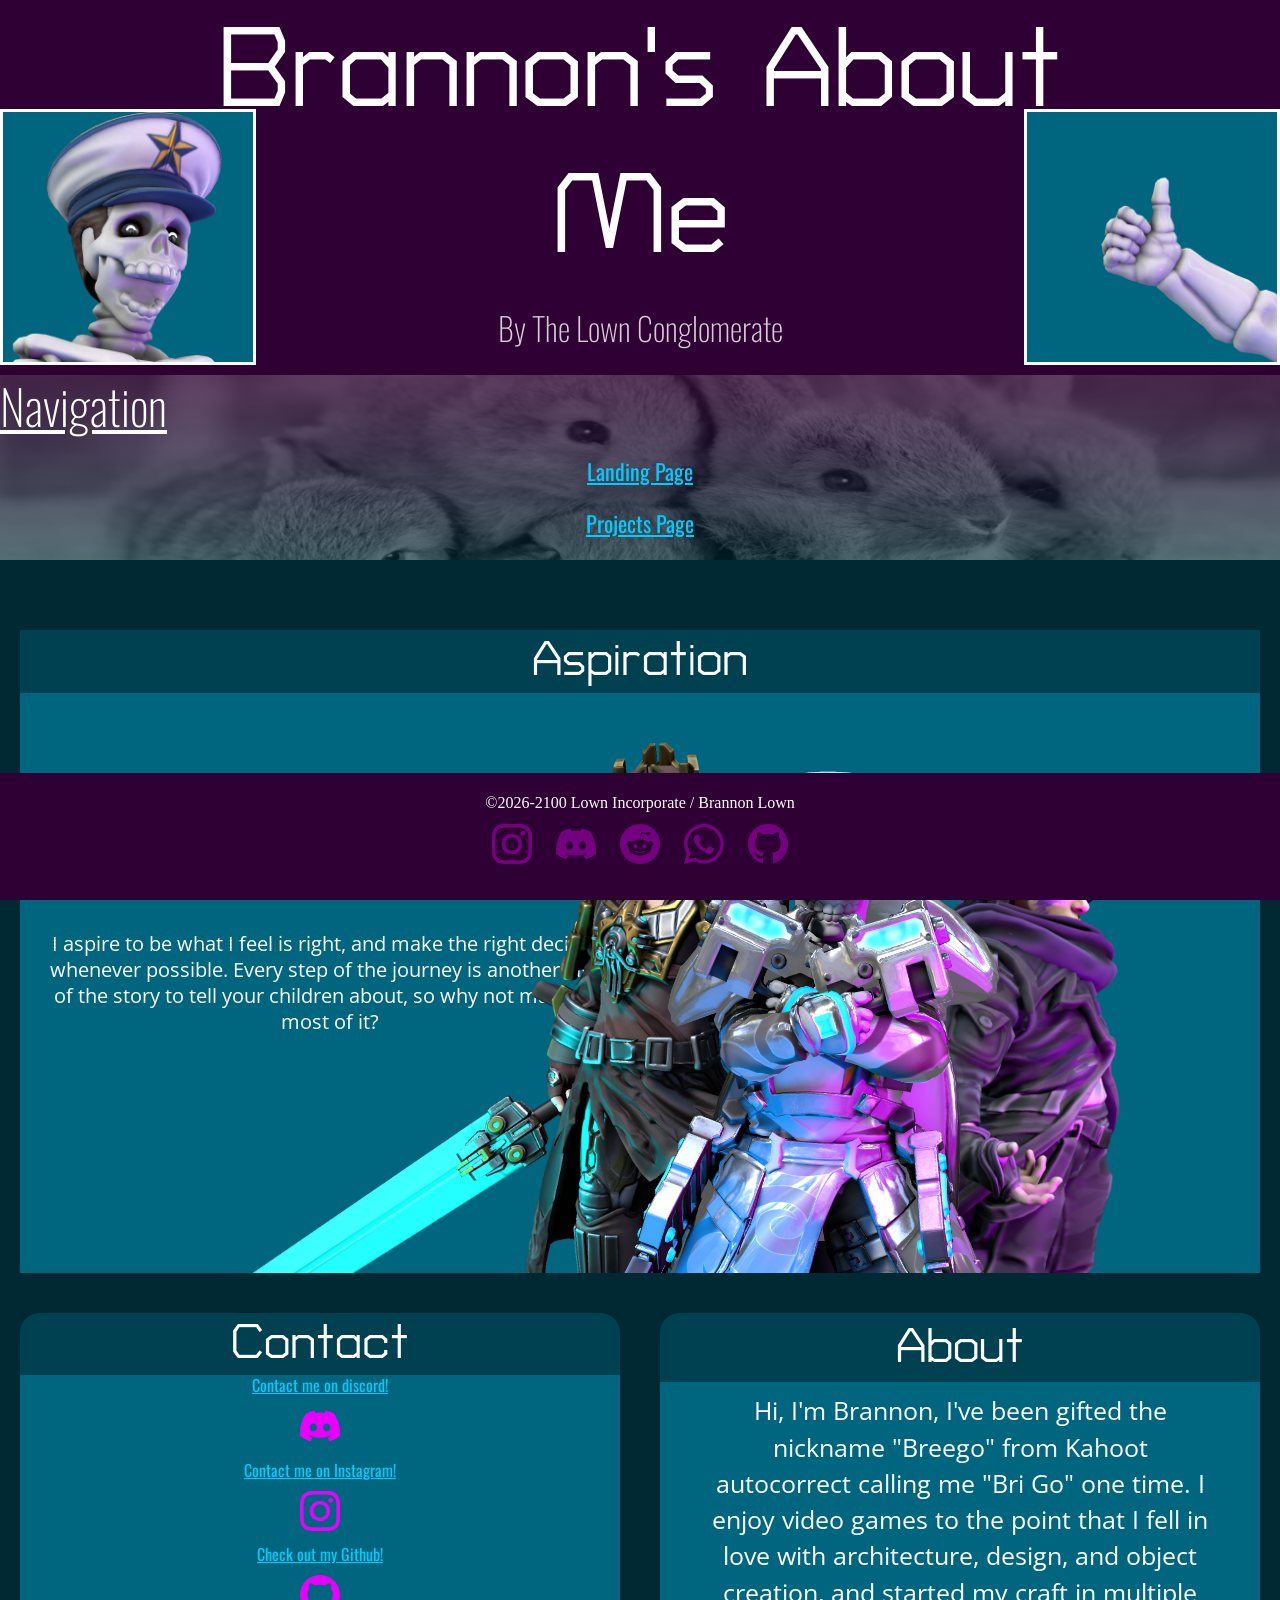
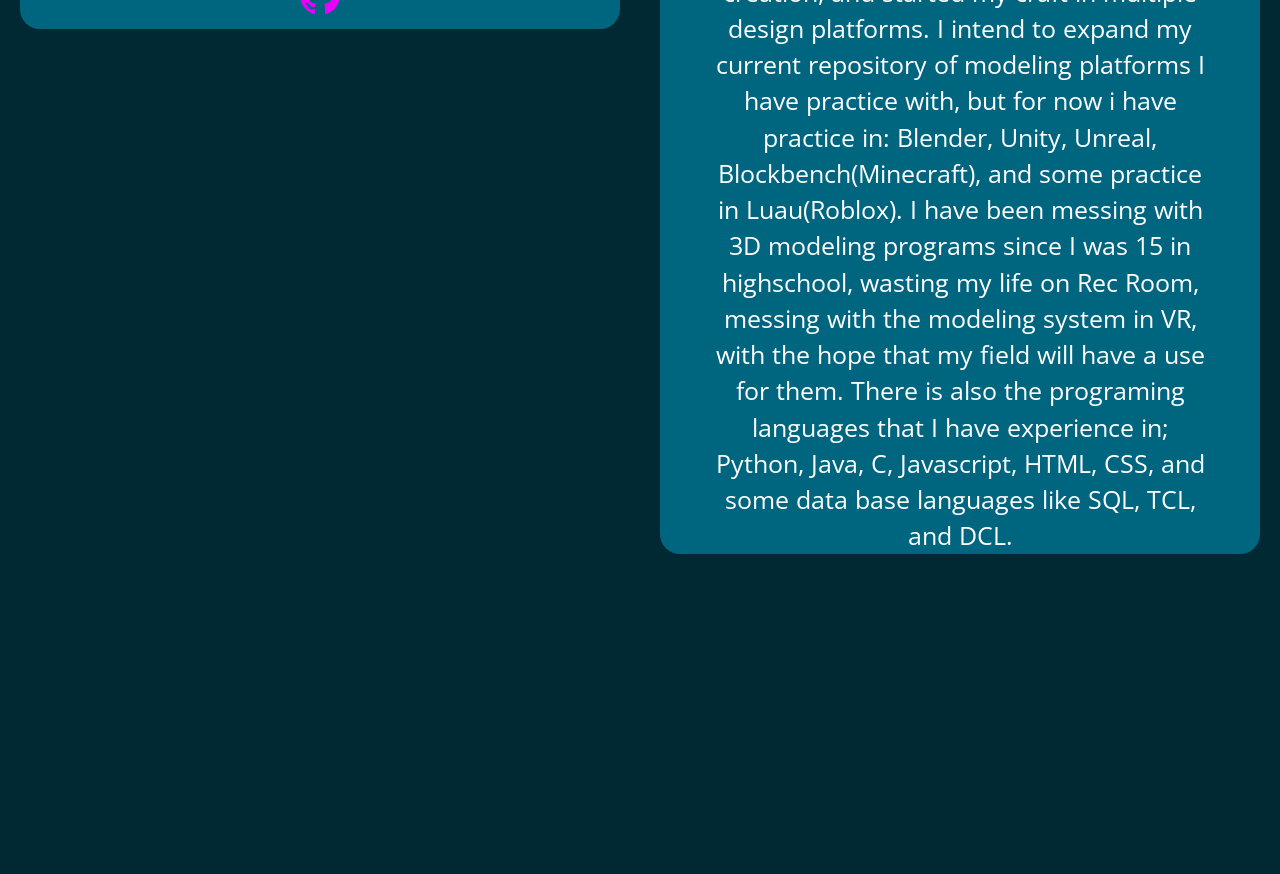
<file: Pages/index.html>
<!DOCTYPE html>
<html lang="en">

<head>
    <meta charset="UTF-8">
    <link rel="stylesheet" href="../CSS/style.css">
    <title>Brannon's Projects</title>
    <link rel="preconnect" href="https://fonts.googleapis.com">
    <link rel="preconnect" href="https://fonts.gstatic.com" crossorigin>
    <link href="https://fonts.googleapis.com/css2?family=Open+Sans:ital,wght@0,300..800;1,300..800&family=Oswald:wght@200..700&family=Turret+Road:wght@200;300;400;500;700;800&display=swap" rel="stylesheet">
</head>
<body>
    <main>
        <header>
            <div class="boxHeader">
                <img src="../Images/Happy_Smile_Skeleton.png" alt="Logo">
            </div>
            <div class="boxHeader">
                <h1>Brannon's About Me</h1>
                <p>By The Lown Conglomerate</p>
            </div>
            <div class="boxHeader">
                <img src="../Images/Thumbs_Up_Skeleton.png" alt="Logo2">
            </div>
        </header>
        <nav>
            <h2>Navigation</h2>
            <ul>
                <li><a href="index.html">Landing Page</a></li>
                <li><a href="project.html">Projects Page</a></li>
            </ul>
        </nav>
        <section id="info">
            <div id="hero" class="index_section">
                <h1>Aspiration</h1>
                <section id="hero_info">
                    <div id="hero_quote">
                        <p> I aspire to be what I feel is right, and make the right decision whenever possible. Every step of the journey is another layer of the story to tell your children about, so why not make the most of it?</p>
                    </div>
                    <div class="image-stack" id="hero_portrait">
                        <img src="../Images/Hero2.png" alt = "Hero1" class="img-stack-layer">
                        <img src="../Images/Hero3.png" alt = "Hero2" class="img-stack-layer">
                        <img src="../Images/Hero1.png" alt = "Hero3" class="img-stack-layer">
                    </div>
                </section>
            </div>
            <div id="contact" class="index_section">
                <h1>Contact</h1>
                <a href="https://discord.gg/zkXKFkwVPT">Contact me on discord!</a>
                <a href="https://discord.gg/zkXKFkwVPT">
                    <svg xmlns="http://www.w3.org/2000/svg" fill="currentColor" class="bi bi-discord" viewBox="0 0 16 16">
                    <path d="M13.545 2.907a13.2 13.2 0 0 0-3.257-1.011.05.05 0 0 0-.052.025c-.141.25-.297.577-.406.833a12.2 12.2 0 0 0-3.658 0 8 8 0 0 0-.412-.833.05.05 0 0 0-.052-.025c-1.125.194-2.22.534-3.257 1.011a.04.04 0 0 0-.021.018C.356 6.024-.213 9.047.066 12.032q.003.022.021.037a13.3 13.3 0 0 0 3.995 2.02.05.05 0 0 0 .056-.019q.463-.63.818-1.329a.05.05 0 0 0-.01-.059l-.018-.011a9 9 0 0 1-1.248-.595.05.05 0 0 1-.02-.066l.015-.019q.127-.095.248-.195a.05.05 0 0 1 .051-.007c2.619 1.196 5.454 1.196 8.041 0a.05.05 0 0 1 .053.007q.121.1.248.195a.05.05 0 0 1-.004.085 8 8 0 0 1-1.249.594.05.05 0 0 0-.03.03.05.05 0 0 0 .003.041c.24.465.515.909.817 1.329a.05.05 0 0 0 .056.019 13.2 13.2 0 0 0 4.001-2.02.05.05 0 0 0 .021-.037c.334-3.451-.559-6.449-2.366-9.106a.03.03 0 0 0-.02-.019m-8.198 7.307c-.789 0-1.438-.724-1.438-1.612s.637-1.613 1.438-1.613c.807 0 1.45.73 1.438 1.613 0 .888-.637 1.612-1.438 1.612m5.316 0c-.788 0-1.438-.724-1.438-1.612s.637-1.613 1.438-1.613c.807 0 1.451.73 1.438 1.613 0 .888-.631 1.612-1.438 1.612"/>
                    </svg>
                </a>
                <a href="https://www.instagram.com/breegoboi/">Contact me on Instagram!</a>
                <a href="https://www.instagram.com/breegoboi/">
                    <svg xmlns="http://www.w3.org/2000/svg" fill="currentColor" class="bi bi-instagram" viewBox="0 0 16 16">
                    <path d="M8 0C5.829 0 5.556.01 4.703.048 3.85.088 3.269.222 2.76.42a3.9 3.9 0 0 0-1.417.923A3.9 3.9 0 0 0 .42 2.76C.222 3.268.087 3.85.048 4.7.01 5.555 0 5.827 0 8.001c0 2.172.01 2.444.048 3.297.04.852.174 1.433.372 1.942.205.526.478.972.923 1.417.444.445.89.719 1.416.923.51.198 1.09.333 1.942.372C5.555 15.99 5.827 16 8 16s2.444-.01 3.298-.048c.851-.04 1.434-.174 1.943-.372a3.9 3.9 0 0 0 1.416-.923c.445-.445.718-.891.923-1.417.197-.509.332-1.09.372-1.942C15.99 10.445 16 10.173 16 8s-.01-2.445-.048-3.299c-.04-.851-.175-1.433-.372-1.941a3.9 3.9 0 0 0-.923-1.417A3.9 3.9 0 0 0 13.24.42c-.51-.198-1.092-.333-1.943-.372C10.443.01 10.172 0 7.998 0zm-.717 1.442h.718c2.136 0 2.389.007 3.232.046.78.035 1.204.166 1.486.275.373.145.64.319.92.599s.453.546.598.92c.11.281.24.705.275 1.485.039.843.047 1.096.047 3.231s-.008 2.389-.047 3.232c-.035.78-.166 1.203-.275 1.485a2.5 2.5 0 0 1-.599.919c-.28.28-.546.453-.92.598-.28.11-.704.24-1.485.276-.843.038-1.096.047-3.232.047s-2.39-.009-3.233-.047c-.78-.036-1.203-.166-1.485-.276a2.5 2.5 0 0 1-.92-.598 2.5 2.5 0 0 1-.6-.92c-.109-.281-.24-.705-.275-1.485-.038-.843-.046-1.096-.046-3.233s.008-2.388.046-3.231c.036-.78.166-1.204.276-1.486.145-.373.319-.64.599-.92s.546-.453.92-.598c.282-.11.705-.24 1.485-.276.738-.034 1.024-.044 2.515-.045zm4.988 1.328a.96.96 0 1 0 0 1.92.96.96 0 0 0 0-1.92m-4.27 1.122a4.109 4.109 0 1 0 0 8.217 4.109 4.109 0 0 0 0-8.217m0 1.441a2.667 2.667 0 1 1 0 5.334 2.667 2.667 0 0 1 0-5.334"/>
                    </svg>
                </a>
                <a href="https://github.com/BreegoBoi">Check out my Github!</a>
                <a href="https://github.com/BreegoBoi">
                    <svg xmlns="http://www.w3.org/2000/svg" fill="currentColor" class="bi bi-github" viewBox="0 0 16 16">
                    <path d="M8 0C3.58 0 0 3.58 0 8c0 3.54 2.29 6.53 5.47 7.59.4.07.55-.17.55-.38 0-.19-.01-.82-.01-1.49-2.01.37-2.53-.49-2.69-.94-.09-.23-.48-.94-.82-1.13-.28-.15-.68-.52-.01-.53.63-.01 1.08.58 1.23.82.72 1.21 1.87.87 2.33.66.07-.52.28-.87.51-1.07-1.78-.2-3.64-.89-3.64-3.95 0-.87.31-1.59.82-2.15-.08-.2-.36-1.02.08-2.12 0 0 .67-.21 2.2.82.64-.18 1.32-.27 2-.27s1.36.09 2 .27c1.53-1.04 2.2-.82 2.2-.82.44 1.1.16 1.92.08 2.12.51.56.82 1.27.82 2.15 0 3.07-1.87 3.75-3.65 3.95.29.25.54.73.54 1.48 0 1.07-.01 1.93-.01 2.2 0 .21.15.46.55.38A8.01 8.01 0 0 0 16 8c0-4.42-3.58-8-8-8"/>
                    </svg>
                </a>
            </div>
            <div id="backstory" class="index_section">
                <h1>About</h1>
                <p>
                    Hi, I'm Brannon, I've been gifted the nickname "Breego" from Kahoot autocorrect calling me "Bri Go" one time.
                    I enjoy video games to the point that I fell in love with architecture, design, and object creation, and started my craft in multiple design platforms.
                    I intend to expand my current repository of modeling platforms I have practice with, but for now i have practice in: Blender, Unity, Unreal, Blockbench(Minecraft), and some practice in Luau(Roblox).
                    I have been messing with 3D modeling programs since I was 15 in highschool, wasting my life on Rec Room, messing with the modeling system in VR, with the hope that my field will have a use for them.
                    There is also the programing languages that I have experience in; Python, Java, C, Javascript, HTML, CSS, and some data base languages like SQL, TCL, and DCL.
                </p>
            </div>
        </section>

        <footer>
            <p class="copyright">©2026-2100 Lown Incorporate / Brannon Lown </p>
            <div>
                <svg xmlns="http://www.w3.org/2000/svg" fill="currentColor" class="bi bi-instagram" viewBox="0 0 16 16">
                <path d="M8 0C5.829 0 5.556.01 4.703.048 3.85.088 3.269.222 2.76.42a3.9 3.9 0 0 0-1.417.923A3.9 3.9 0 0 0 .42 2.76C.222 3.268.087 3.85.048 4.7.01 5.555 0 5.827 0 8.001c0 2.172.01 2.444.048 3.297.04.852.174 1.433.372 1.942.205.526.478.972.923 1.417.444.445.89.719 1.416.923.51.198 1.09.333 1.942.372C5.555 15.99 5.827 16 8 16s2.444-.01 3.298-.048c.851-.04 1.434-.174 1.943-.372a3.9 3.9 0 0 0 1.416-.923c.445-.445.718-.891.923-1.417.197-.509.332-1.09.372-1.942C15.99 10.445 16 10.173 16 8s-.01-2.445-.048-3.299c-.04-.851-.175-1.433-.372-1.941a3.9 3.9 0 0 0-.923-1.417A3.9 3.9 0 0 0 13.24.42c-.51-.198-1.092-.333-1.943-.372C10.443.01 10.172 0 7.998 0zm-.717 1.442h.718c2.136 0 2.389.007 3.232.046.78.035 1.204.166 1.486.275.373.145.64.319.92.599s.453.546.598.92c.11.281.24.705.275 1.485.039.843.047 1.096.047 3.231s-.008 2.389-.047 3.232c-.035.78-.166 1.203-.275 1.485a2.5 2.5 0 0 1-.599.919c-.28.28-.546.453-.92.598-.28.11-.704.24-1.485.276-.843.038-1.096.047-3.232.047s-2.39-.009-3.233-.047c-.78-.036-1.203-.166-1.485-.276a2.5 2.5 0 0 1-.92-.598 2.5 2.5 0 0 1-.6-.92c-.109-.281-.24-.705-.275-1.485-.038-.843-.046-1.096-.046-3.233s.008-2.388.046-3.231c.036-.78.166-1.204.276-1.486.145-.373.319-.64.599-.92s.546-.453.92-.598c.282-.11.705-.24 1.485-.276.738-.034 1.024-.044 2.515-.045zm4.988 1.328a.96.96 0 1 0 0 1.92.96.96 0 0 0 0-1.92m-4.27 1.122a4.109 4.109 0 1 0 0 8.217 4.109 4.109 0 0 0 0-8.217m0 1.441a2.667 2.667 0 1 1 0 5.334 2.667 2.667 0 0 1 0-5.334"/>
                </svg>
                <svg xmlns="http://www.w3.org/2000/svg" fill="currentColor" class="bi bi-discord" viewBox="0 0 16 16">
                <path d="M13.545 2.907a13.2 13.2 0 0 0-3.257-1.011.05.05 0 0 0-.052.025c-.141.25-.297.577-.406.833a12.2 12.2 0 0 0-3.658 0 8 8 0 0 0-.412-.833.05.05 0 0 0-.052-.025c-1.125.194-2.22.534-3.257 1.011a.04.04 0 0 0-.021.018C.356 6.024-.213 9.047.066 12.032q.003.022.021.037a13.3 13.3 0 0 0 3.995 2.02.05.05 0 0 0 .056-.019q.463-.63.818-1.329a.05.05 0 0 0-.01-.059l-.018-.011a9 9 0 0 1-1.248-.595.05.05 0 0 1-.02-.066l.015-.019q.127-.095.248-.195a.05.05 0 0 1 .051-.007c2.619 1.196 5.454 1.196 8.041 0a.05.05 0 0 1 .053.007q.121.1.248.195a.05.05 0 0 1-.004.085 8 8 0 0 1-1.249.594.05.05 0 0 0-.03.03.05.05 0 0 0 .003.041c.24.465.515.909.817 1.329a.05.05 0 0 0 .056.019 13.2 13.2 0 0 0 4.001-2.02.05.05 0 0 0 .021-.037c.334-3.451-.559-6.449-2.366-9.106a.03.03 0 0 0-.02-.019m-8.198 7.307c-.789 0-1.438-.724-1.438-1.612s.637-1.613 1.438-1.613c.807 0 1.45.73 1.438 1.613 0 .888-.637 1.612-1.438 1.612m5.316 0c-.788 0-1.438-.724-1.438-1.612s.637-1.613 1.438-1.613c.807 0 1.451.73 1.438 1.613 0 .888-.631 1.612-1.438 1.612"/>
                </svg>
                <svg xmlns="http://www.w3.org/2000/svg" fill="currentColor" class="bi bi-reddit" viewBox="0 0 16 16">
                <path d="M6.167 8a.83.83 0 0 0-.83.83c0 .459.372.84.83.831a.831.831 0 0 0 0-1.661m1.843 3.647c.315 0 1.403-.038 1.976-.611a.23.23 0 0 0 0-.306.213.213 0 0 0-.306 0c-.353.363-1.126.487-1.67.487-.545 0-1.308-.124-1.671-.487a.213.213 0 0 0-.306 0 .213.213 0 0 0 0 .306c.564.563 1.652.61 1.977.61zm.992-2.807c0 .458.373.83.831.83s.83-.381.83-.83a.831.831 0 0 0-1.66 0z"/>
                <path d="M16 8A8 8 0 1 1 0 8a8 8 0 0 1 16 0m-3.828-1.165c-.315 0-.602.124-.812.325-.801-.573-1.9-.945-3.121-.993l.534-2.501 1.738.372a.83.83 0 1 0 .83-.869.83.83 0 0 0-.744.468l-1.938-.41a.2.2 0 0 0-.153.028.2.2 0 0 0-.086.134l-.592 2.788c-1.24.038-2.358.41-3.17.992-.21-.2-.496-.324-.81-.324a1.163 1.163 0 0 0-.478 2.224q-.03.17-.029.353c0 1.795 2.091 3.256 4.669 3.256s4.668-1.451 4.668-3.256c0-.114-.01-.238-.029-.353.401-.181.688-.592.688-1.069 0-.65-.525-1.165-1.165-1.165"/>
                </svg>
                <svg xmlns="http://www.w3.org/2000/svg" fill="currentColor" class="bi bi-whatsapp" viewBox="0 0 16 16">
                <path d="M13.601 2.326A7.85 7.85 0 0 0 7.994 0C3.627 0 .068 3.558.064 7.926c0 1.399.366 2.76 1.057 3.965L0 16l4.204-1.102a7.9 7.9 0 0 0 3.79.965h.004c4.368 0 7.926-3.558 7.93-7.93A7.9 7.9 0 0 0 13.6 2.326zM7.994 14.521a6.6 6.6 0 0 1-3.356-.92l-.24-.144-2.494.654.666-2.433-.156-.251a6.56 6.56 0 0 1-1.007-3.505c0-3.626 2.957-6.584 6.591-6.584a6.56 6.56 0 0 1 4.66 1.931 6.56 6.56 0 0 1 1.928 4.66c-.004 3.639-2.961 6.592-6.592 6.592m3.615-4.934c-.197-.099-1.17-.578-1.353-.646-.182-.065-.315-.099-.445.099-.133.197-.513.646-.627.775-.114.133-.232.148-.43.05-.197-.1-.836-.308-1.592-.985-.59-.525-.985-1.175-1.103-1.372-.114-.198-.011-.304.088-.403.087-.088.197-.232.296-.346.1-.114.133-.198.198-.33.065-.134.034-.248-.015-.347-.05-.099-.445-1.076-.612-1.47-.16-.389-.323-.335-.445-.34-.114-.007-.247-.007-.38-.007a.73.73 0 0 0-.529.247c-.182.198-.691.677-.691 1.654s.71 1.916.81 2.049c.098.133 1.394 2.132 3.383 2.992.47.205.84.326 1.129.418.475.152.904.129 1.246.08.38-.058 1.171-.48 1.338-.943.164-.464.164-.86.114-.943-.049-.084-.182-.133-.38-.232"/>
                </svg>
                <svg xmlns="http://www.w3.org/2000/svg" fill="currentColor" class="bi bi-github" viewBox="0 0 16 16">
                <path d="M8 0C3.58 0 0 3.58 0 8c0 3.54 2.29 6.53 5.47 7.59.4.07.55-.17.55-.38 0-.19-.01-.82-.01-1.49-2.01.37-2.53-.49-2.69-.94-.09-.23-.48-.94-.82-1.13-.28-.15-.68-.52-.01-.53.63-.01 1.08.58 1.23.82.72 1.21 1.87.87 2.33.66.07-.52.28-.87.51-1.07-1.78-.2-3.64-.89-3.64-3.95 0-.87.31-1.59.82-2.15-.08-.2-.36-1.02.08-2.12 0 0 .67-.21 2.2.82.64-.18 1.32-.27 2-.27s1.36.09 2 .27c1.53-1.04 2.2-.82 2.2-.82.44 1.1.16 1.92.08 2.12.51.56.82 1.27.82 2.15 0 3.07-1.87 3.75-3.65 3.95.29.25.54.73.54 1.48 0 1.07-.01 1.93-.01 2.2 0 .21.15.46.55.38A8.01 8.01 0 0 0 16 8c0-4.42-3.58-8-8-8"/>
                </svg>
            </div>
        </footer>
    </main>
</body>
</file>
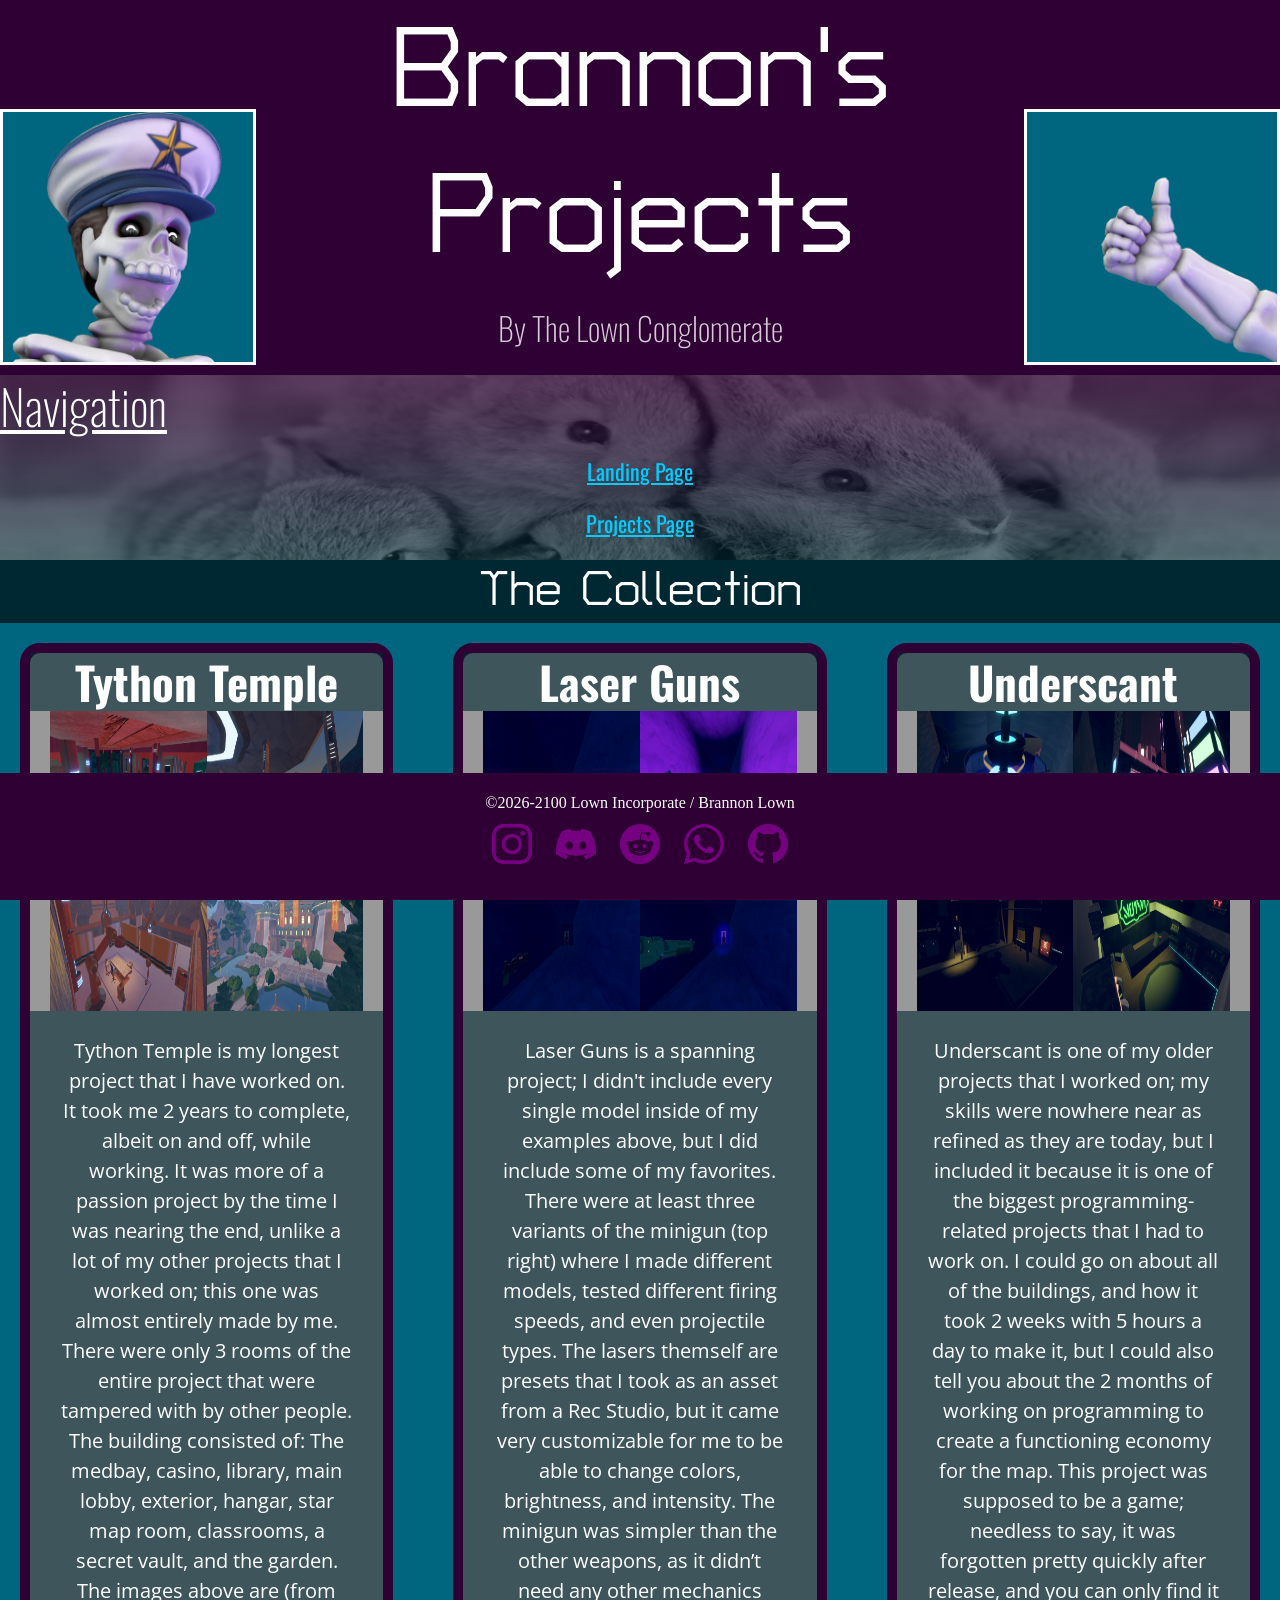
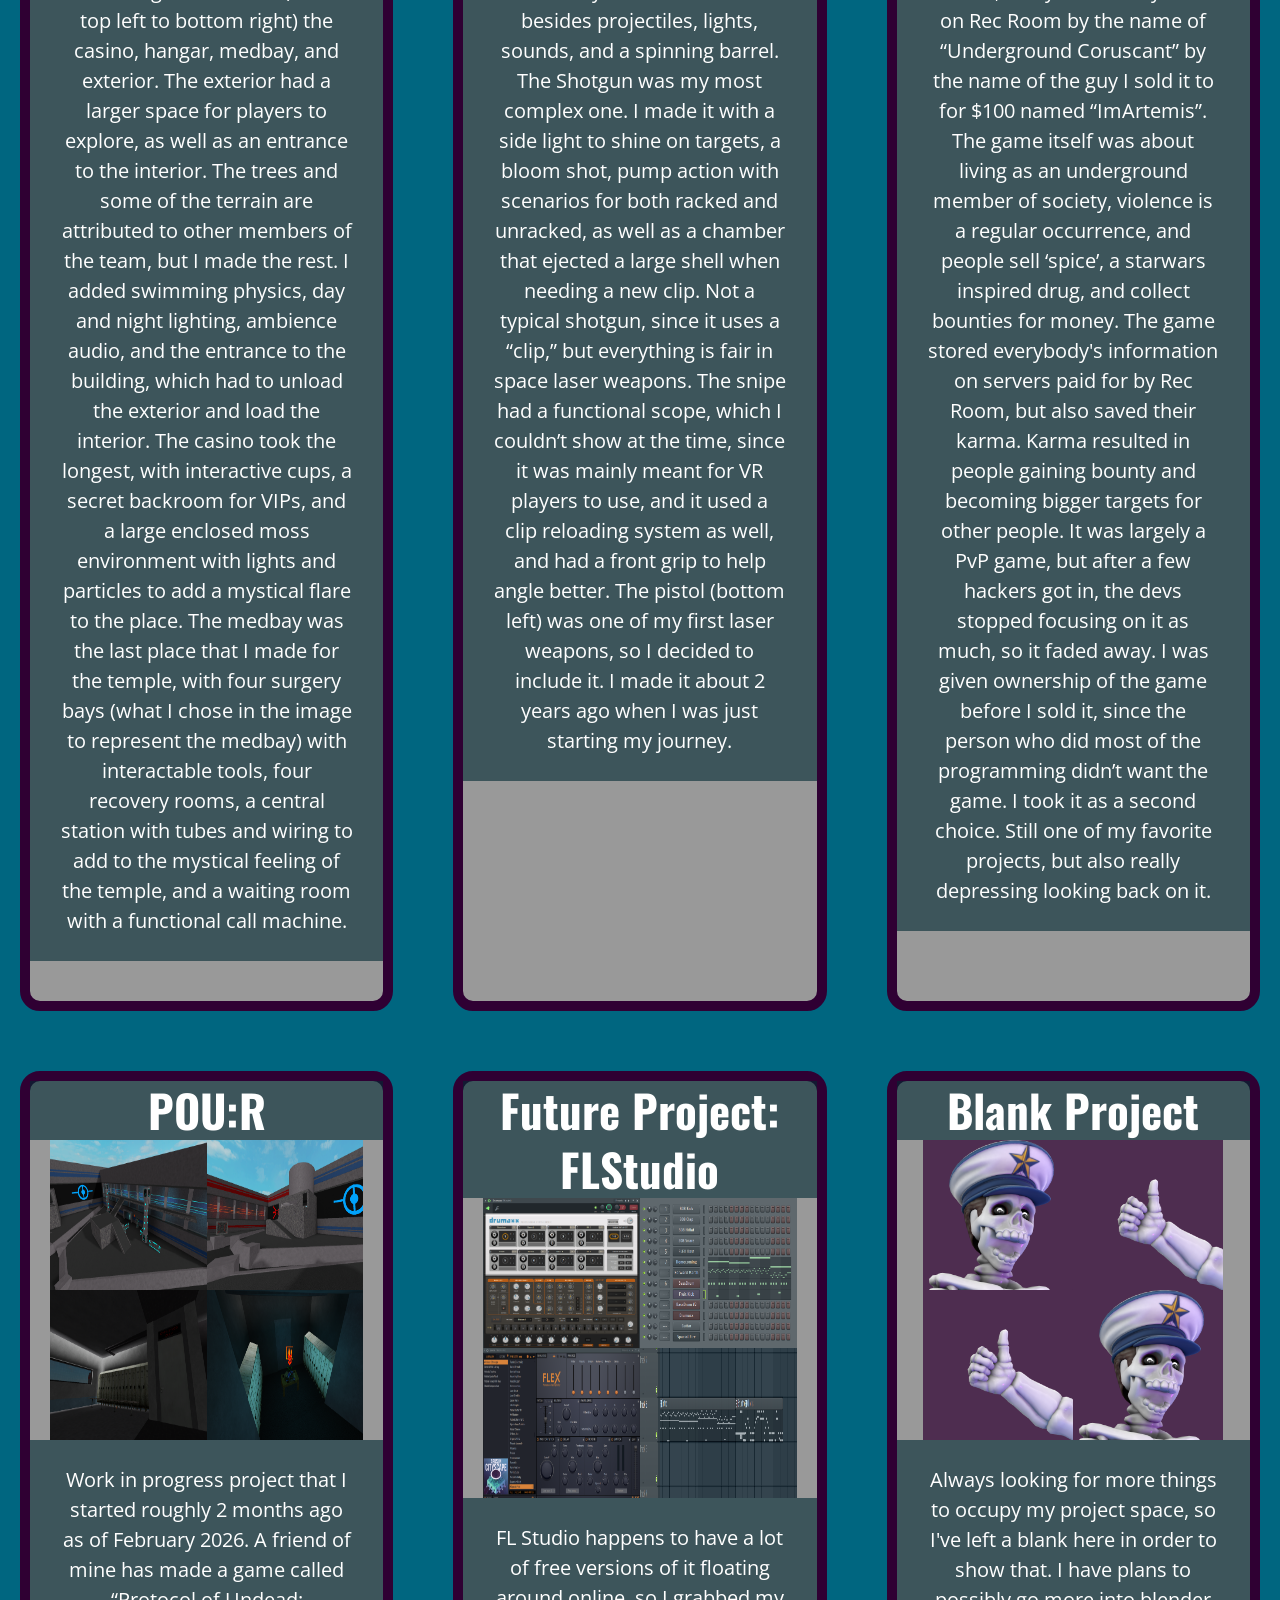
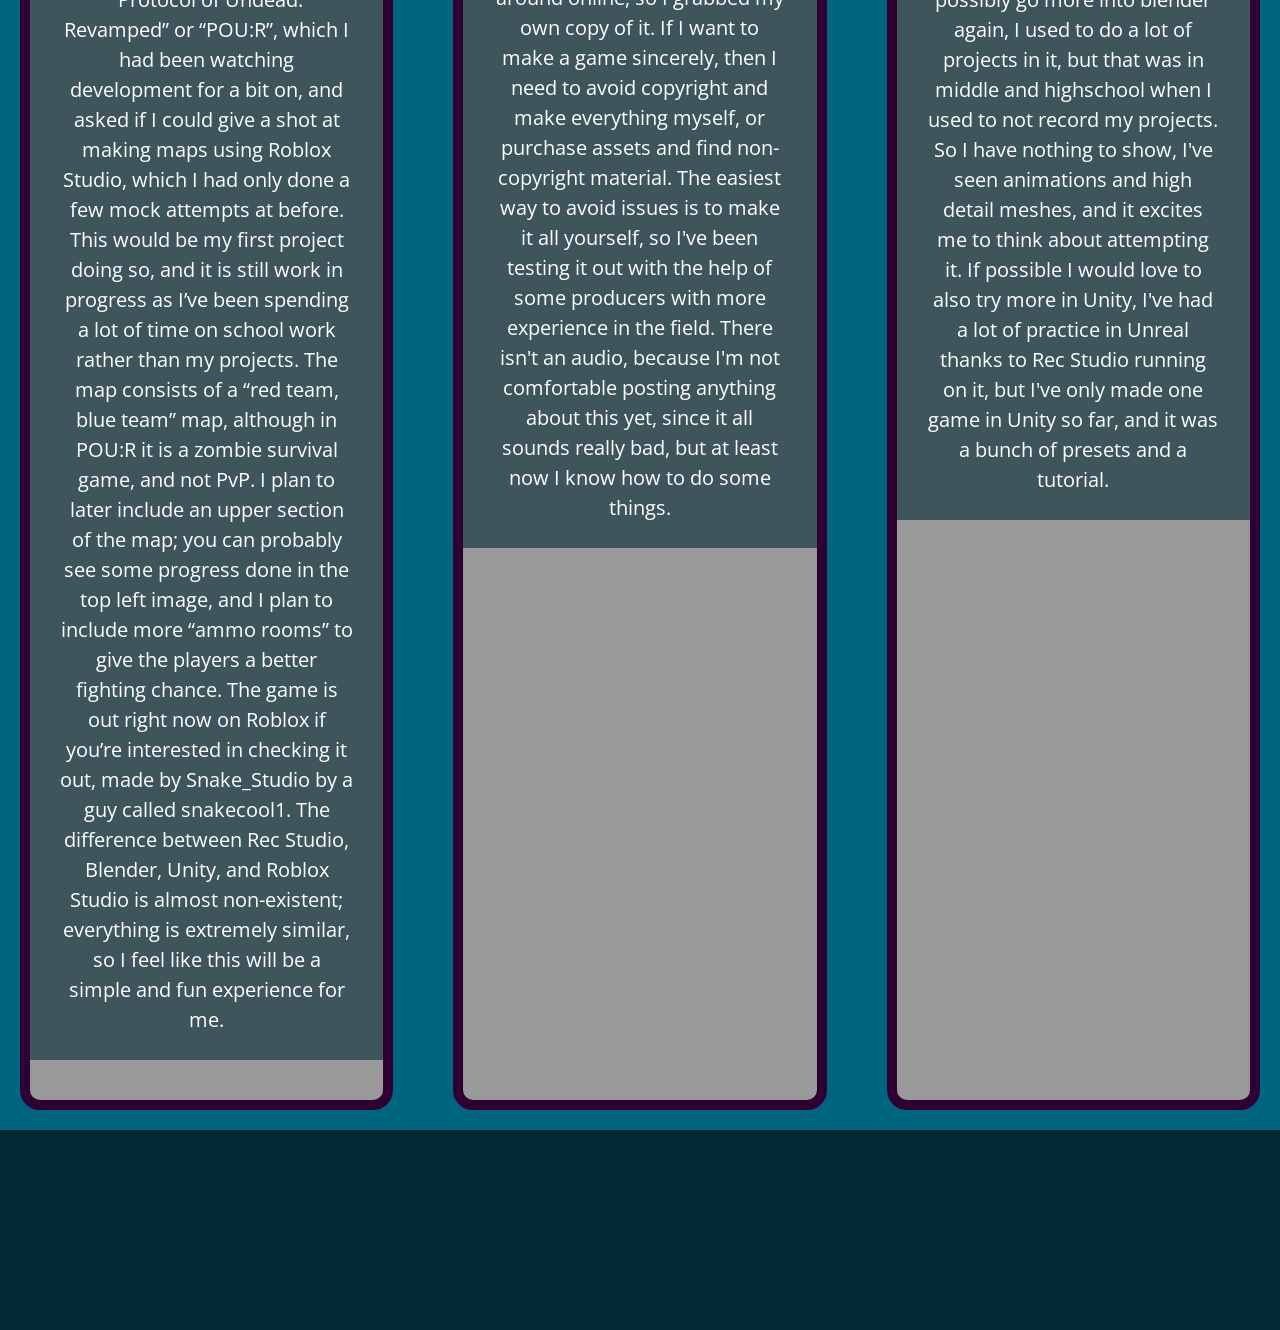
<file: Pages/project.html>
<!DOCTYPE html>
<html lang="en">

<head>
    <meta charset="UTF-8">
    <link rel="stylesheet" href="../CSS/style.css">
    <title>Brannon's Projects</title>
    <link rel="preconnect" href="https://fonts.googleapis.com">
    <link rel="preconnect" href="https://fonts.gstatic.com" crossorigin>
    <link href="https://fonts.googleapis.com/css2?family=Open+Sans:ital,wght@0,300..800;1,300..800&family=Oswald:wght@200..700&family=Turret+Road:wght@200;300;400;500;700;800&display=swap" rel="stylesheet">
</head>
<!--Found these cool fonts online to mess around with, there is three inside of this pack: Turret Road, Oswald, and Open Sans.
I wanted a more futurisic feel to my sight, so this works really well.-->
<body>
    <main>
        <header>
            <!--Decided that my logo was going to be an image of one of my models that I made in Heroforge.
            I don't really count using heroforge as a skill, since I didn't really "make" anything, just put together a bunch of presets.
            Looks cool none the less.-->
            <div class="boxHeader">
                <img src="../Images/Happy_Smile_Skeleton.png" alt="Logo">
            </div>
            <div class="boxHeader">
                <h1>Brannon's Projects</h1>
                <p>By The Lown Conglomerate</p>
                <!--I won a presentation competition, by playing as an evil rich guy who owned the "Lown Conglomerate", 
                I thought it would be cool to include here.-->
            </div>
            <div class="boxHeader">
                <img src="../Images/Thumbs_Up_Skeleton.png" alt="Logo2">
            </div>
        </header>
        <!--Navigation page has a background of bunnies behind it, because my friend asked me to do that.
        Besides that, I made the links highlight yellow to contrast against the blue and purple theme that I chose for everything else.-->
        <nav>
            <h2>Navigation</h2>
            <ul>
                <li><a href="index.html">Landing Page</a></li>
                <li><a href="project.html">Projects Page</a></li>
            </ul>
        </nav>
        <!--I roughly copied what we used in Lab4 to pull this off, but using flexboxes for the images, and a grid to sort the actual "cards"-->
        <section id="project_section">
            <h1>The Collection</h1>
            <div id="projects">
                <div class="project">
                    <h2>
                        Tython Temple
                    </h2>
                    <div class="project_images">
                        <img src="../Images/Tython_Cantina.png" alt="Tython_Cantina">
                        <img src="../Images/Tython_Hangar.png" alt="Tython_Hangar">
                        <img src="../Images/Tython_Medbay.png" alt="Tython_Medbay">
                        <img src="../Images/Tython_Outside.png" alt="Tython_Outside">
                    </div>
                    <p>
                        Tython Temple is my longest project that I have worked on. It took me 2 years to complete, albeit on and off, while working. 
                        It was more of a passion project by the time I was nearing the end, unlike a lot of my other projects that I worked on; 
                        this one was almost entirely made by me. There were only 3 rooms of the entire project that were tampered with by other people. 
                        The building consisted of: The medbay, casino, library, main lobby, exterior, hangar, star map room, classrooms, a secret vault, 
                        and the garden. The images above are (from top left to bottom right) the casino, hangar, medbay, and exterior. 
                        The exterior had a larger space for players to explore, as well as an entrance to the interior. 
                        The trees and some of the terrain are attributed to other members of the team, but I made the rest. I added swimming physics, 
                        day and night lighting, ambience audio, and the entrance to the building, which had to unload the exterior and load the interior. 
                        The casino took the longest, with interactive cups, a secret backroom for VIPs, 
                        and a large enclosed moss environment with lights and particles to add a mystical flare to the place. 
                        The medbay was the last place that I made for the temple, with four surgery bays (what I chose in the image to represent the medbay) 
                        with interactable tools, four recovery rooms, a central station with tubes and wiring to add to the mystical feeling of the temple, 
                        and a waiting room with a functional call machine.
                    </p>
                </div>
                <div class="project">
                    <h2>
                        Laser Guns
                    </h2>
                    <div class="project_images">
                        <img src="../Images/Sniper.gif" alt="Sniper">
                        <img src="../Images/Minigun.gif" alt="Minigun">
                        <img src="../Images/Revolver.gif" alt="Revolver">
                        <img src="../Images/Shotgun.gif" alt="Shotgun">
                    </div>
                    <p>
                        Laser Guns is a spanning project; I didn't include every single model inside of my examples above, but I did include some of my favorites. 
                        There were at least three variants of the minigun (top right) where I made different models, tested different firing speeds, and even projectile types. 
                        The lasers themself are presets that I took as an asset from a Rec Studio, but it came very customizable for me to be able to change colors, brightness, 
                        and intensity. The minigun was simpler than the other weapons, as it didn’t need any other mechanics besides projectiles, lights, sounds, 
                        and a spinning barrel. The Shotgun was my most complex one. I made it with a side light to shine on targets, a bloom shot, 
                        pump action with scenarios for both racked and unracked, as well as a chamber that ejected a large shell when needing a new clip. 
                        Not a typical shotgun, since it uses a “clip,” but everything is fair in space laser weapons. 
                        The snipe had a functional scope, which I couldn’t show at the time, since it was mainly meant for VR players to use, 
                        and it used a clip reloading system as well, and had a front grip to help angle better. 
                        The pistol (bottom left) was one of my first laser weapons, so I decided to include it. I made it about 2 years ago when I was just starting my journey.
                    </p>
                </div>
                <div class="project">
                    <h2>
                        Underscant
                    </h2>
                    <div class="project_images">
                        <img src="../Images/Underscant_Casino.png" alt="Underscant_Casino">
                        <img src="../Images/Underscant_Outside.png" alt="Underscant_Outside">
                        <img src="../Images/Undscant_Deep.png" alt="Underscant_Deep">
                        <img src="../Images/Undscant_Store.png" alt="Underscant_Store">
                    </div>
                    <p>
                        Underscant is one of my older projects that I worked on; my skills were nowhere near as refined as they are today, 
                        but I included it because it is one of the biggest programming-related projects that I had to work on. 
                        I could go on about all of the buildings, and how it took 2 weeks with 5 hours a day to make it, 
                        but I could also tell you about the 2 months of working on programming to create a functioning economy for the map. 
                        This project was supposed to be a game; needless to say, it was forgotten pretty quickly after release, 
                        and you can only find it on Rec Room by the name of “Underground Coruscant” by the name of the guy I sold it to for $100 named 
                        “ImArtemis”. The game itself was about living as an underground member of society, violence is a regular occurrence, 
                        and people sell ‘spice’, a starwars inspired drug, and collect bounties for money. 
                        The game stored everybody's information on servers paid for by Rec Room, but also saved their karma. 
                        Karma resulted in people gaining bounty and becoming bigger targets for other people. It was largely a PvP game, 
                        but after a few hackers got in, the devs stopped focusing on it as much, so it faded away. 
                        I was given ownership of the game before I sold it, since the person who did most of the programming didn’t want the game. 
                        I took it as a second choice. Still one of my favorite projects, but also really depressing looking back on it.
                    </p>
                </div>
                <div class="project">
                    <h2>
                        POU:R
                    </h2>
                    <div class="project_images">
                        <img src="../Images/POUR_Blue_Base.png" alt="POUR_Blue_Base">
                        <img src="../Images/POUR_Middle.png" alt="POUR_Middle">
                        <img src="../Images/POUR_Backrooms.png" alt="POUR_Backrooms">
                        <img src="../Images/POUR_Ammo_Room.png" alt="POUR_Ammo_Room">
                    </div>
                    <p>
                        Work in progress project that I started roughly 2 months ago as of February 2026. 
                        A friend of mine has made a game called “Protocol of Undead: Revamped” or “POU:R”, 
                        which I had been watching development for a bit on, and asked if I could give a shot at making maps using Roblox Studio, 
                        which I had only done a few mock attempts at before. This would be my first project doing so, 
                        and it is still work in progress as I’ve been spending a lot of time on school work rather than my projects. 
                        The map consists of a “red team, blue team” map, although in POU:R it is a zombie survival game, and not PvP. 
                        I plan to later include an upper section of the map; you can probably see some progress done in the top left image, 
                        and I plan to include more “ammo rooms” to give the players a better fighting chance. 
                        The game is out right now on Roblox if you’re interested in checking it out, made by Snake_Studio by a guy called snakecool1. 
                        The difference between Rec Studio, Blender, Unity, and Roblox Studio is almost non-existent; everything is extremely similar, 
                        so I feel like this will be a simple and fun experience for me.
                    </p>
                </div>
                <div class="project">
                    <h2>
                        Future Project: FLStudio
                    </h2>
                    <div class="project_images">
                        <img src="../Images/FL_Studio_Drumpad.png" alt="FL_Studio_Drumpad">
                        <img src="../Images/FL_Studio_Instrument_Table.png" alt="FL_Studio_Instrument_Table">
                        <img src="../Images/FL_Studio_Spacial_Fire.png" alt="FL_Studio_Spacial_Fire">
                        <img src="../Images/FL_Studio_Track_Table.png" alt="FL_Studio_Track_Table">
                    </div>   
                    <p>
                        FL Studio happens to have a lot of free versions of it floating around online, so I grabbed my own copy of it.
                        If I want to make a game sincerely, then I need to avoid copyright and make everything myself, or purchase assets and find non-copyright material.
                        The easiest way to avoid issues is to make it all yourself, so I've been testing it out with the help of some producers with more experience in the field.
                        There isn't an audio, because I'm not comfortable posting anything about this yet, since it all sounds really bad, but at least now I know how to do some things.
                    </p>
                </div>
                <div class="project">
                    <h2>
                        Blank Project
                    </h2>
                    <div class="project_images">
                        <img src="../Images/Happy_Smile_Skeleton.png">
                        <img src="../Images/Thumbs_Up_Skeleton.png">
                        <img src="../Images/Thumbs_Up_Skeleton.png">
                        <img src="../Images/Happy_Smile_Skeleton.png">
                    </div>
                    <p>
                        Always looking for more things to occupy my project space, so I've left a blank here in order to show that.
                        I have plans  to possibly go more into blender again, I used to do a lot of projects in it, but that was in middle and highschool
                        when I used to not record my projects. So I have nothing to show, I've seen animations and high detail meshes, and it excites me
                        to think about attempting it. If possible I would love to also try more in Unity, I've had a lot of practice in Unreal thanks to
                        Rec Studio running on it, but I've only made one game in Unity so far, and it was a bunch of presets and a tutorial.
                    </p>
                </div>
            </div>
        </section>
        <!--Not sure what you meant by copyright, but I put the joke again. Also I included Reddit and my phone number as a joke as well,
        But I'm not actually going to link those. You can check out everything else though.-->
        <footer>
            <p class="copyright">©2026-2100 Lown Incorporate / Brannon Lown </p>
            <div>
                <svg xmlns="http://www.w3.org/2000/svg" fill="currentColor" class="bi bi-instagram" viewBox="0 0 16 16">
                <path d="M8 0C5.829 0 5.556.01 4.703.048 3.85.088 3.269.222 2.76.42a3.9 3.9 0 0 0-1.417.923A3.9 3.9 0 0 0 .42 2.76C.222 3.268.087 3.85.048 4.7.01 5.555 0 5.827 0 8.001c0 2.172.01 2.444.048 3.297.04.852.174 1.433.372 1.942.205.526.478.972.923 1.417.444.445.89.719 1.416.923.51.198 1.09.333 1.942.372C5.555 15.99 5.827 16 8 16s2.444-.01 3.298-.048c.851-.04 1.434-.174 1.943-.372a3.9 3.9 0 0 0 1.416-.923c.445-.445.718-.891.923-1.417.197-.509.332-1.09.372-1.942C15.99 10.445 16 10.173 16 8s-.01-2.445-.048-3.299c-.04-.851-.175-1.433-.372-1.941a3.9 3.9 0 0 0-.923-1.417A3.9 3.9 0 0 0 13.24.42c-.51-.198-1.092-.333-1.943-.372C10.443.01 10.172 0 7.998 0zm-.717 1.442h.718c2.136 0 2.389.007 3.232.046.78.035 1.204.166 1.486.275.373.145.64.319.92.599s.453.546.598.92c.11.281.24.705.275 1.485.039.843.047 1.096.047 3.231s-.008 2.389-.047 3.232c-.035.78-.166 1.203-.275 1.485a2.5 2.5 0 0 1-.599.919c-.28.28-.546.453-.92.598-.28.11-.704.24-1.485.276-.843.038-1.096.047-3.232.047s-2.39-.009-3.233-.047c-.78-.036-1.203-.166-1.485-.276a2.5 2.5 0 0 1-.92-.598 2.5 2.5 0 0 1-.6-.92c-.109-.281-.24-.705-.275-1.485-.038-.843-.046-1.096-.046-3.233s.008-2.388.046-3.231c.036-.78.166-1.204.276-1.486.145-.373.319-.64.599-.92s.546-.453.92-.598c.282-.11.705-.24 1.485-.276.738-.034 1.024-.044 2.515-.045zm4.988 1.328a.96.96 0 1 0 0 1.92.96.96 0 0 0 0-1.92m-4.27 1.122a4.109 4.109 0 1 0 0 8.217 4.109 4.109 0 0 0 0-8.217m0 1.441a2.667 2.667 0 1 1 0 5.334 2.667 2.667 0 0 1 0-5.334"/>
                </svg>
                <svg xmlns="http://www.w3.org/2000/svg" fill="currentColor" class="bi bi-discord" viewBox="0 0 16 16">
                <path d="M13.545 2.907a13.2 13.2 0 0 0-3.257-1.011.05.05 0 0 0-.052.025c-.141.25-.297.577-.406.833a12.2 12.2 0 0 0-3.658 0 8 8 0 0 0-.412-.833.05.05 0 0 0-.052-.025c-1.125.194-2.22.534-3.257 1.011a.04.04 0 0 0-.021.018C.356 6.024-.213 9.047.066 12.032q.003.022.021.037a13.3 13.3 0 0 0 3.995 2.02.05.05 0 0 0 .056-.019q.463-.63.818-1.329a.05.05 0 0 0-.01-.059l-.018-.011a9 9 0 0 1-1.248-.595.05.05 0 0 1-.02-.066l.015-.019q.127-.095.248-.195a.05.05 0 0 1 .051-.007c2.619 1.196 5.454 1.196 8.041 0a.05.05 0 0 1 .053.007q.121.1.248.195a.05.05 0 0 1-.004.085 8 8 0 0 1-1.249.594.05.05 0 0 0-.03.03.05.05 0 0 0 .003.041c.24.465.515.909.817 1.329a.05.05 0 0 0 .056.019 13.2 13.2 0 0 0 4.001-2.02.05.05 0 0 0 .021-.037c.334-3.451-.559-6.449-2.366-9.106a.03.03 0 0 0-.02-.019m-8.198 7.307c-.789 0-1.438-.724-1.438-1.612s.637-1.613 1.438-1.613c.807 0 1.45.73 1.438 1.613 0 .888-.637 1.612-1.438 1.612m5.316 0c-.788 0-1.438-.724-1.438-1.612s.637-1.613 1.438-1.613c.807 0 1.451.73 1.438 1.613 0 .888-.631 1.612-1.438 1.612"/>
                </svg>
                <svg xmlns="http://www.w3.org/2000/svg" fill="currentColor" class="bi bi-reddit" viewBox="0 0 16 16">
                <path d="M6.167 8a.83.83 0 0 0-.83.83c0 .459.372.84.83.831a.831.831 0 0 0 0-1.661m1.843 3.647c.315 0 1.403-.038 1.976-.611a.23.23 0 0 0 0-.306.213.213 0 0 0-.306 0c-.353.363-1.126.487-1.67.487-.545 0-1.308-.124-1.671-.487a.213.213 0 0 0-.306 0 .213.213 0 0 0 0 .306c.564.563 1.652.61 1.977.61zm.992-2.807c0 .458.373.83.831.83s.83-.381.83-.83a.831.831 0 0 0-1.66 0z"/>
                <path d="M16 8A8 8 0 1 1 0 8a8 8 0 0 1 16 0m-3.828-1.165c-.315 0-.602.124-.812.325-.801-.573-1.9-.945-3.121-.993l.534-2.501 1.738.372a.83.83 0 1 0 .83-.869.83.83 0 0 0-.744.468l-1.938-.41a.2.2 0 0 0-.153.028.2.2 0 0 0-.086.134l-.592 2.788c-1.24.038-2.358.41-3.17.992-.21-.2-.496-.324-.81-.324a1.163 1.163 0 0 0-.478 2.224q-.03.17-.029.353c0 1.795 2.091 3.256 4.669 3.256s4.668-1.451 4.668-3.256c0-.114-.01-.238-.029-.353.401-.181.688-.592.688-1.069 0-.65-.525-1.165-1.165-1.165"/>
                </svg>
                <svg xmlns="http://www.w3.org/2000/svg" fill="currentColor" class="bi bi-whatsapp" viewBox="0 0 16 16">
                <path d="M13.601 2.326A7.85 7.85 0 0 0 7.994 0C3.627 0 .068 3.558.064 7.926c0 1.399.366 2.76 1.057 3.965L0 16l4.204-1.102a7.9 7.9 0 0 0 3.79.965h.004c4.368 0 7.926-3.558 7.93-7.93A7.9 7.9 0 0 0 13.6 2.326zM7.994 14.521a6.6 6.6 0 0 1-3.356-.92l-.24-.144-2.494.654.666-2.433-.156-.251a6.56 6.56 0 0 1-1.007-3.505c0-3.626 2.957-6.584 6.591-6.584a6.56 6.56 0 0 1 4.66 1.931 6.56 6.56 0 0 1 1.928 4.66c-.004 3.639-2.961 6.592-6.592 6.592m3.615-4.934c-.197-.099-1.17-.578-1.353-.646-.182-.065-.315-.099-.445.099-.133.197-.513.646-.627.775-.114.133-.232.148-.43.05-.197-.1-.836-.308-1.592-.985-.59-.525-.985-1.175-1.103-1.372-.114-.198-.011-.304.088-.403.087-.088.197-.232.296-.346.1-.114.133-.198.198-.33.065-.134.034-.248-.015-.347-.05-.099-.445-1.076-.612-1.47-.16-.389-.323-.335-.445-.34-.114-.007-.247-.007-.38-.007a.73.73 0 0 0-.529.247c-.182.198-.691.677-.691 1.654s.71 1.916.81 2.049c.098.133 1.394 2.132 3.383 2.992.47.205.84.326 1.129.418.475.152.904.129 1.246.08.38-.058 1.171-.48 1.338-.943.164-.464.164-.86.114-.943-.049-.084-.182-.133-.38-.232"/>
                </svg>
                <svg xmlns="http://www.w3.org/2000/svg" fill="currentColor" class="bi bi-github" viewBox="0 0 16 16">
                <path d="M8 0C3.58 0 0 3.58 0 8c0 3.54 2.29 6.53 5.47 7.59.4.07.55-.17.55-.38 0-.19-.01-.82-.01-1.49-2.01.37-2.53-.49-2.69-.94-.09-.23-.48-.94-.82-1.13-.28-.15-.68-.52-.01-.53.63-.01 1.08.58 1.23.82.72 1.21 1.87.87 2.33.66.07-.52.28-.87.51-1.07-1.78-.2-3.64-.89-3.64-3.95 0-.87.31-1.59.82-2.15-.08-.2-.36-1.02.08-2.12 0 0 .67-.21 2.2.82.64-.18 1.32-.27 2-.27s1.36.09 2 .27c1.53-1.04 2.2-.82 2.2-.82.44 1.1.16 1.92.08 2.12.51.56.82 1.27.82 2.15 0 3.07-1.87 3.75-3.65 3.95.29.25.54.73.54 1.48 0 1.07-.01 1.93-.01 2.2 0 .21.15.46.55.38A8.01 8.01 0 0 0 16 8c0-4.42-3.58-8-8-8"/>
                </svg>
            </div>
        </footer>
    </main>
</body>
</file>
<file: CSS/style.css>
/*Variables*/
:root{
    --clr-white: hsl(0, 0%, 100%);
    --clr-grey: hsl(0, 0%, 60%);
    --clr-black: hsl(0, 0%, 0%);
    --clr-blue-neon: hsl(192, 100%, 50%);
    --clr-blue-shade: hsl(192, 100%, 25%);
    --clr-blue-dark: hsl(192,100%,10%);
    --clr-blue-dark-halfOP: hsla(192,100%,10%,0.6);
    --clr-purple-neon: hsl(295, 100%, 50%);
    --clr-purple-shade: hsl(295, 100%, 25%);
    --clr-purple-dark: hsl(295, 100%, 10%);
    --clr-purple-dark-halfOP: hsla(295, 100%, 10%, 0.7);
    --clr-yellow-neon: hsl(54, 100%, 50%);
}
/*General Stuff*/
* {
    box-sizing: border-box;
    margin: 0;
    padding: 0;
}
body {
    line-height: 1.3;
    display: flex;
    flex-direction: column;
    background-color: var(--clr-black);
}
main {
    flex: 1;
    background-color: var(--clr-blue-dark);
    
}
a{
    color: var(--clr-blue-neon);
    display: inline-block;
    font-family: "Oswald", sans-serif;
}
a:visited{
    color: var(--clr-purple-neon);
}
a:hover{
    color: var(--clr-yellow-neon);
    transform: scale(1.2);
}
/*Header Section*/
header img{
    width: 250px;
    height: 250px;

}
.boxHeader:first-of-type{
    justify-self: start;
    align-self:end;
    background-color: var(--clr-blue-shade);
    border-style: solid;
    border-color: var(--clr-white);
    display: flex;
    align-self: flex-end;
}
.boxHeader:nth-of-type(2) h1{
    font-size: 7rem;
    font-family: "Turret Road", sans-serif;
    font-weight: 500;
    font-style: normal;
    text-align: center;
    margin: 0;
    color: var(--clr-white);
}
.boxHeader:nth-of-type(2) p{
    font-size: 2rem;
    text-align: center;
    font-family: "Oswald", sans-serif;
    font-optical-sizing: auto;
    font-weight: 50;
    font-style: normal;
    margin: 1rem;
    opacity: 80%;
    color: var(--clr-white);
    
}
.boxHeader:last-of-type{
    justify-self: end;
    align-self:end;
    background-color: var(--clr-blue-shade);
    border-style: solid;
    border-color: var(--clr-white);
    display: flex;
    align-self: flex-end;
}

header{
    background-color: var(--clr-purple-dark);
    align-items: center;
    display: grid;
    grid-template-columns: 200px 1fr 200px;
    padding-bottom: 10px;
}

/*Navigation*/
nav{
    background-color: var(--clr-purple-dark);
    background-image: linear-gradient(var(--clr-purple-dark-halfOP), var(--clr-blue-dark-halfOP)), url(../Images/Bunny.png);
    background-size: cover;
    background-position: center;
    background-repeat: no-repeat;
    margin-top: -10px;
}
nav li{
    padding-bottom: 20px;
    justify-self: center;
    font-size: 22px;
}
nav h2{
    padding: 0px;
    margin-top: 10px;
    margin-bottom: 20px;
    justify-self: center;
    font-size: 3rem;
    color: var(--clr-white);
    font-family:"Oswald", sans-serif;
    font-weight: 40;
    text-decoration: underline;
}
nav ul{
    list-style: none;
    padding: 0px;
    margin: 0px;
    text-align: center;
}
/*Footer*/
footer{
    background-color: var(--clr-purple-dark);
    display: flex;
    padding: 20px;
    align-items: center;
    justify-content: center;
    color: var(--clr-white);
    position: fixed;
    bottom: 0;
    width: 100%;
    flex-direction: column;
}
footer svg{
    width: 50px;
    height: 50px;
    color: var(--clr-purple-shade);
    margin: 5px;
    padding: 5px;
}
footer svg:hover{
    color: var(--clr-yellow-neon);
    transform: scale(1.5);
}

/*Landing Page*/
/*About Me / Contact page*/
#info{
    display: grid;
    grid-template-columns: 1fr 1fr;
    gap: 40px;
    padding: 20px;
    margin-top: 50px;
    margin-bottom: 300px;
    align-items: flex-start;
}
#contact svg{
    width: 50px;
    height: 50px;
    color: var(--clr-purple-shade);
    margin: 5px;
    padding: 5px;

}
#contact a{
    text-align:center;
}
#contact svg:hover{
    color: var(--clr-yellow-neon);
}
#info h1{
    font-size: 3rem;
    font-family: "Turret Road", sans-serif;
    font-weight: 500;
    font-style: normal;
    text-align: center;
    margin: 0;
    color: var(--clr-white);
    background-color: var(--clr-blue-dark-halfOP);
}

#contact {
    display: flex;
    flex-direction: column;
    justify-content: center;
    text-align: center;
    background-color: var(--clr-blue-shade);
    border-radius: 20px;
}
#contact svg{
    color: var(--clr-purple-neon);
}
#backstory {
    color: var(--clr-white);
    background-color: var(--clr-blue-shade);
    border-radius: 20px;
    display: flex;
    flex-direction: column;
    line-height: 1.45;
}
#backstory p{
    font-size: 25px;
    font-family: "Open Sans", sans-serif;
    padding-top: 10px;
    padding-right: 50px;
    padding-left: 50px;
    text-align: center;
}

/*HERO SECTION*/
#hero {
    grid-column: 1 / -1;
    text-align: center;
    background-color: var(--clr-blue-shade);
}
#hero_info{
    display: flex;
    gap:40px;
    align-items: center;
    padding: 40px 20px;
}
#hero_quote {
    flex: 1;
    color: var(--clr-white);
    font-size: 20px;
    font-family: "Open Sans", sans-serif;
}
#hero_portrait {
    flex: 1;
    display: flex;
    justify-content: flex-end;
}

#hero .image-stack{
    position: relative;
    width: 500px;
    height: 500px;
}
#hero .img-stack-layer{
    position: relative;
    top: 0;
    left: 0;
    width: 100%;
    height: 100%;
    object-fit: contain;
}
.image-stack .img-stack-layer:nth-child(1) { 
    transform: translate(1050px, 40px); 
}
.image-stack .img-stack-layer:nth-child(2) { 
    transform: translate(100px, 65px) scale(1.5); 
    clip-path: inset(0px 0px 100px 0px);
    width: 100%;
    height: auto;
}
.image-stack .img-stack-layer:nth-child(3) { 
    transform: translate(-150px, 15px) scale(1.1); 
}
/*Projects Page*/
/*Projects General*/
#project_section{
    display: flex;
    flex-direction: column;
    padding-bottom: 200px;
}
#project_section h1{
    font-size: 3rem;
    font-family: "Turret Road", sans-serif;
    font-weight: 500;
    font-style: normal;
    text-align: center;
    flex-direction: column;
    margin: 0;
    color: var(--clr-white);
    background-color: var(--clr-blue-dark-halfOP);
    width:100%;
}

#projects{
    line-height: 1.3;
    display: grid;
    grid-template-columns: repeat(auto-fit, minmax(250px, 1fr));
    gap: 20px;
    min-height: 100vh;
    background-color: var(--clr-blue-shade);
}

.project{
    background-color: var(--clr-grey);
    margin: 20px;
    padding: 20px;
    border-radius: 20px;
    border-color: var(--clr-purple-dark);
    border-style: solid;
    border-width: 10px;
    justify-content: flex-start;
    align-items: center;
    display: flex;
    flex-direction: column;
}
.project h2{
    text-align: center;
    font-size: 45px;
    font-family: "Oswald", sans-serif;
    color: var(--clr-white);
    background-color: var(--clr-blue-dark-halfOP);
    width: calc(100% + 40px);
    margin-left: -20px;
    margin-right: -20px;
    margin-top: -20px;
}

.project p{
    text-align: center;
    font-size: 20px;
    font-family: "Open Sans", sans-serif;
    line-height: 1.5;
    color: var(--clr-white);
    background-color: var(--clr-blue-dark-halfOP);
    width: 100%;
    width: calc(100% + 40px);
    margin-left: -20px;
    margin-right: -20px;
    margin-bottom: 20px;
    padding: 25px 30px;
}

.project img{
    width: 400px;
    height: 150px;
    grid-row: span 1;
    padding: 0px;
    margin: 0px;
    width: 100%;
    background-color: var(--clr-purple-dark-halfOP) ;
}

.project img:hover{
    transform: scale(1.5);
}

.project_images{
    display: grid;
    grid-template-columns: repeat(2, 1fr);
    gap:0;
}
.project:nth-of-type(4), .project:nth-of-type(5), .project:nth-of-type(6){
    grid-row:2;
}
</file>
